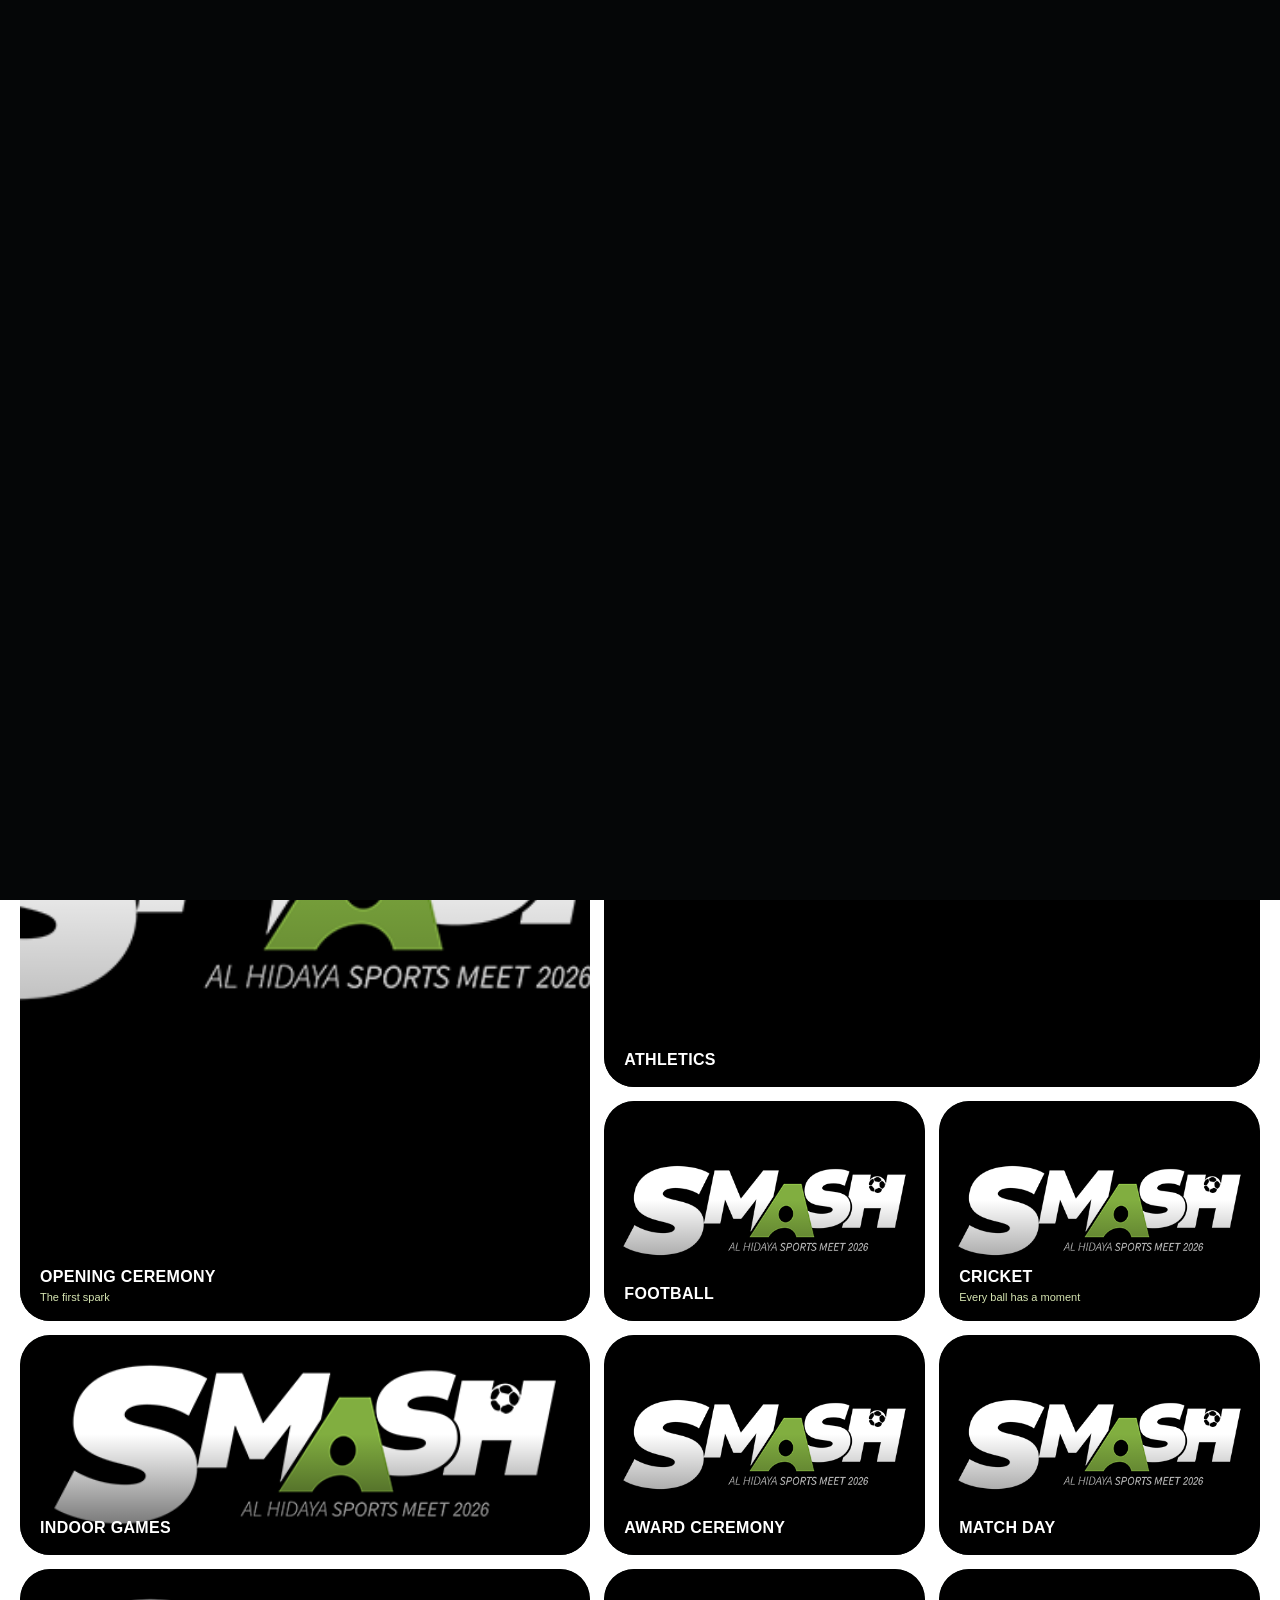
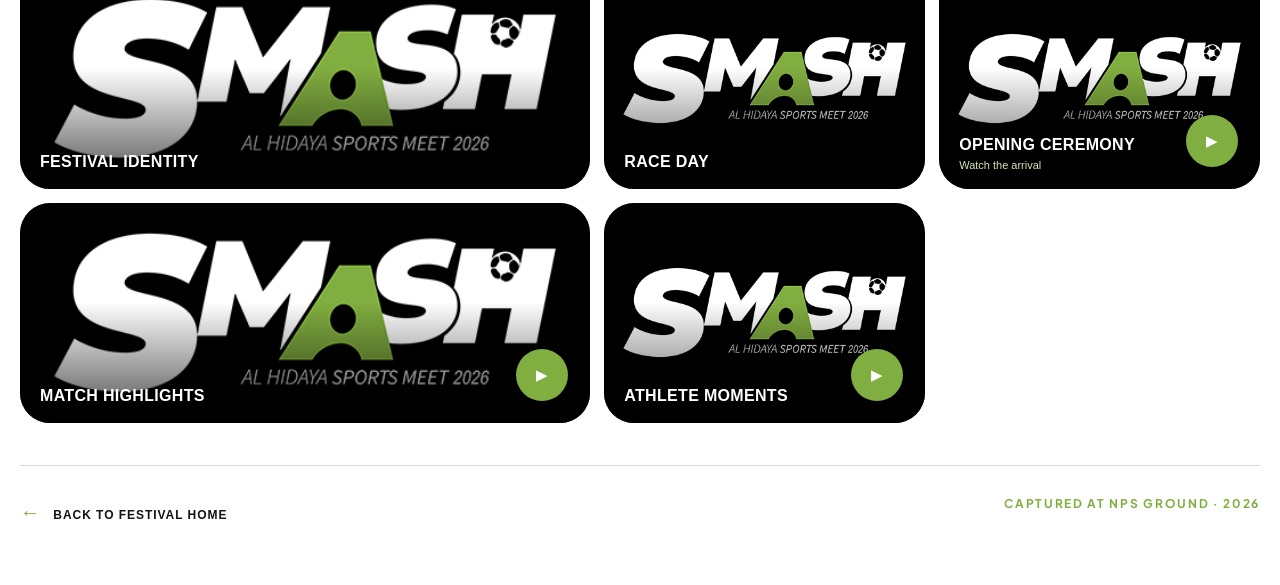
<file: gallery.html>
<!DOCTYPE html>
<html lang="en">
<head>
  <meta charset="UTF-8">
  <meta name="viewport" content="width=device-width, initial-scale=1.0">
  <link rel="stylesheet" href="style.css">
      <link rel="icon" type="image/x-icon" href="./favicon.ico">
  <link rel="preconnect" href="https://fonts.googleapis.com">
  <link rel="preconnect" href="https://fonts.gstatic.com" crossorigin>
  <link href="https://fonts.googleapis.com/css2?family=Barlow+Condensed:ital,wght@0,800;0,900;1,900&family=Plus+Jakarta+Sans:wght@400;500;600;700;800&display=swap" rel="stylesheet">
  <link rel="stylesheet" href="https://fonts.googleapis.com/css2?family=Material+Symbols+Outlined:opsz,wght,FILL,GRAD@20..48,100..700,0..1,-50..200&icon_names=arrow_forward">
  <title>Gallery | Smash 2K26</title>
  <style>
    body.gallery-page { display: block; padding: 0; background: #fff; color: #101511; }
    .gallery-shell { width: min(1968px, calc(100% - 40px)); min-height: 100vh; margin: 0 auto; }
    .gallery-main { position: relative; min-height: 100vh; padding: 34px 0 56px; background: #fff; color: #101511; }
    .gallery-home { display: inline-flex; align-items: center; gap: 10px; color: #101511; font: 700 18px var(--font-ui); letter-spacing: .12em; text-transform: uppercase; }
    .gallery-home span { display: flex; align-items: center; justify-content: center; width: 65px; height: 65px; padding: 5px 2px 8px 2px; place-items: center; border: 1px solid rgba(16,21,17,.3); border-radius: 50%; color: #81ae40; font-size: 40px; transition: transform .25s ease, background .25s ease; }
    .gallery-home:hover span { transform: translateX(-3px); background: rgba(113,128,68,.12); }
    .gallery-heading { display: flex; align-items: end; justify-content: space-between; gap: 20px; margin: 42px 0 22px; }
    .gallery-heading h1 { font: 800 clamp(48px, 8vw, 118px)/.82 var(--font-display); letter-spacing: .01em; text-transform: uppercase; }
    .gallery-heading .galogo { display: inline-block; width: 400px; height: auto; max-width: 50vw; vertical-align: middle; object-fit: contain; }
    .gallery-heading h1 em { color: #81ae40; font-style: italic; font-weight: 800; }
    .gallery-heading p { max-width: 280px; margin-bottom: 4px; color: rgba(16,21,17,.62); font-size: 13px; line-height: 1.5; text-align: right; }
    .gallery-controls { display: flex; flex-wrap: wrap; gap: 8px; margin-bottom: 18px; }
    .gallery-filter { padding: 10px 15px; border: 1px solid rgba(16,21,17,.2); border-radius: 999px; color: rgba(16,21,17,.66); background: transparent; cursor: pointer; font: 700 10px var(--font-ui); letter-spacing: .08em; text-transform: uppercase; transition: .25s ease; }
    .gallery-filter:hover, .gallery-filter.is-active { border-color: #81ae40; color: #fff; background: #81ae40; }
    .gallery-page .gallery-grid { display: grid; grid-template-columns: minmax(0, 1.6fr) minmax(0, .9fr) minmax(0, .9fr); grid-template-rows: minmax(360px, 1fr) 220px; grid-auto-rows: 220px; gap: 14px; }
    .gallery-page .gallery-item { min-height: 0; background: #343a38; }
    .gallery-page .gallery-item { cursor: zoom-in; }
    .gallery-page .gallery-item.gallery-feature { grid-row: 1 / span 2; grid-column: 1; }
    .gallery-page .gallery-item:nth-child(2) { grid-row: 1; grid-column: 2 / span 2; }
    .gallery-page .gallery-item:nth-child(3) { grid-row: 2; grid-column: 2; }
    .gallery-page .gallery-item:nth-child(4) { grid-row: 2; grid-column: 3; }
    .gallery-page .gallery-item:nth-child(n + 5) { grid-column: auto; grid-row: auto; }
    .gallery-page .gallery-item.is-hidden { display: none; }
    .gallery-page .gallery-item img { display: block; width: 100%; height: 100%; object-fit: cover; transition: transform .65s var(--ease-cinematic), filter .4s ease; }
    .gallery-page .gallery-item:hover img { transform: scale(1.05); filter: saturate(1.15); }
    .gallery-page .gallery-item figcaption { font-size: clamp(15px, 1.25vw, 22px); letter-spacing: .02em; }
    .gallery-page .gallery-item figcaption small { font-weight: 500; letter-spacing: 0; }
    .video-card { cursor: pointer; }
    .video-play { position: absolute; z-index: 2; bottom: 22px; right: 22px; display: grid; width: 52px; height: 52px; place-items: center; border-radius: 50%; color: #fff; background: #81ae40; font-size: 15px; transition: transform .3s ease; }
    .video-card:hover .video-play { transform: scale(1.1); }
    .media-modal { position: fixed; inset: 0; z-index: 2000; display: grid; place-items: center; padding: 70px 24px 24px; background: rgba(5, 6, 7, .94); opacity: 0; pointer-events: none; transition: opacity .3s ease; }
    .media-modal.is-open { opacity: 1; pointer-events: auto; }
    .media-modal-content { width: min(1100px, 100%); max-height: 82vh; display: grid; place-items: center; }
    .media-modal-content img, .media-modal-content video { display: block; width: 100%; max-height: 82vh; object-fit: contain; box-shadow: 0 25px 80px rgba(0,0,0,.55); }
    .media-modal-close { position: absolute; top: 26px; right: 30px; display: grid; width: 48px; height: 48px; place-items: center; border: 1px solid rgba(255,255,255,.25); border-radius: 50%; color: #fff; background: rgba(255,255,255,.08); font-size: 30px; cursor: pointer; }
    .gallery-footer { display: flex; align-items: center; justify-content: space-between; gap: 24px; padding: 30px 0 0; border-top: 1px solid rgba(16,21,17,.16); margin-top: 42px; }
    .gallery-back { color: #101511; font-size: 12px; font-weight: 700; letter-spacing: .08em; text-transform: uppercase; }
    .gallery-back span { color: #81ae40; font-size: 20px; margin-right: 8px; }
    @media (max-width: 760px) {
      .gallery-shell { width: calc(100% - 28px); }
      .gallery-main { padding: 24px 0 50px; }
      .gallery-heading { align-items: start; flex-direction: column; margin: 34px 0 20px; }
      .gallery-heading p { max-width: 360px; margin-bottom: 0; text-align: left; }
      .gallery-page .gallery-grid { grid-template-columns: 1fr 1fr; grid-template-rows: 55vw 34vw; grid-auto-rows: 190px; gap: 9px; }
      .gallery-page .gallery-item.gallery-feature { grid-row: 1; grid-column: 1 / span 2; }
      .gallery-page .gallery-item:nth-child(2) { grid-row: 2; grid-column: 1 / span 2; }
      .gallery-page .gallery-item:nth-child(3), .gallery-page .gallery-item:nth-child(4) { grid-row: auto; grid-column: auto; }
      .gallery-footer { align-items: start; flex-direction: column; }
      .gallery-heading .galogo { width: 120px; max-width: 55vw; }
    }
  </style>
</head>
<body class="gallery-page">
  <div class="site-loader" id="siteLoader" aria-hidden="true">
    <video src="./loading%20.mp4" autoplay muted playsinline preload="auto"></video>
  </div>
  <main class="gallery-shell">
    <section class="gallery-main" aria-label="Festival photo gallery">
      <a class="gallery-home" href="index.html#home"><span aria-hidden="true">←</span> Home</a>
      <div class="gallery-heading"><h1> <img src="./Asset 4.png" alt="" class="galogo"> <em>in focus.</em></h1><p>A visual archive of the participants, arenas, and moments that make SMASH 2K26.</p></div>
      <div class="gallery-controls" role="group" aria-label="Filter gallery by category">
        <button class="gallery-filter is-active" data-filter="all">All moments</button><button class="gallery-filter" data-filter="opening">Opening Ceremony</button><button class="gallery-filter" data-filter="football">Football</button><button class="gallery-filter" data-filter="cricket">Cricket</button><button class="gallery-filter" data-filter="athletics">Athletics</button><button class="gallery-filter" data-filter="indoor">Indoor Games</button><button class="gallery-filter" data-filter="awards">Awards</button><button class="gallery-filter" data-filter="video">Videos</button>
      </div>
      <div class="gallery-grid">
        <figure class="gallery-item gallery-feature" data-category="opening"><img src="./logo34.png" alt="SMASH 2K26 sports meet opening artwork"><figcaption>Opening Ceremony <small>The first spark</small></figcaption></figure>
        <figure class="gallery-item" data-category="athletics"><img src="./logo34.png" alt="Athlete sprinting on a track"><figcaption>Athletics</figcaption></figure>
        <figure class="gallery-item" data-category="football"><img src="./logo34.png" alt="Football players celebrating"><figcaption>Football</figcaption></figure>
        <figure class="gallery-item gallery-wide" data-category="cricket"><img src="./logo34.png" alt="Cricket batsman at the crease"><figcaption>Cricket <small>Every ball has a moment</small></figcaption></figure>
        <figure class="gallery-item" data-category="indoor"><img src="./logo34.png" alt="SMASH 2K26 indoor sports artwork"><figcaption>Indoor Games</figcaption></figure>
        <figure class="gallery-item" data-category="awards"><img src="./logo34.png" alt="Festival trophy at award ceremony"><figcaption>Award Ceremony</figcaption></figure>
        <figure class="gallery-item" data-category="football"><img src="./logo34.png" alt="Football match on a field"><figcaption>Match Day</figcaption></figure>
        <figure class="gallery-item" data-category="opening"><img src="./logo34.png" alt="SMASH 2K26 branded festival graphic"><figcaption>Festival Identity</figcaption></figure>
        <figure class="gallery-item" data-category="athletics"><img src="./logo34.png" alt="Runner moving down an athletics track"><figcaption>Race Day</figcaption></figure>
        <figure class="gallery-item video-card gallery-wide" data-category="video" data-video="https://storage.googleapis.com/coverr-main/mp4/Mt_Baker.mp4" data-poster="./logo34.png"><img src="./logo34.png" alt="Opening ceremony video preview"><span class="video-play" aria-hidden="true">▶</span><figcaption>Opening Ceremony <small>Watch the arrival</small></figcaption></figure>
        <figure class="gallery-item video-card" data-category="video" data-video="https://storage.googleapis.com/coverr-main/mp4/Footboys.mp4" data-poster="./logo34.png"><img src="./logo34.png" alt="Football highlights video preview"><span class="video-play" aria-hidden="true">▶</span><figcaption>Match Highlights</figcaption></figure>
        <figure class="gallery-item video-card" data-category="video" data-video="https://storage.googleapis.com/coverr-main/mp4/Footage-of-a-sportsman-running-on-a-treadmill.mp4" data-poster="./logo34.png"><img src="./logo34.png" alt="Athlete moments video preview"><span class="video-play" aria-hidden="true">▶</span><figcaption>Athlete Moments</figcaption></figure>
      </div>
      <div class="gallery-footer"><a class="gallery-back" href="index.html#gallery"><span>←</span> Back to festival home</a><span class="section-kicker">Captured at NPS Ground · 2026</span></div>
    </section>
  </main>

  <div class="media-modal" id="mediaModal" role="dialog" aria-modal="true" aria-label="Gallery preview" aria-hidden="true">
    <button class="media-modal-close" type="button" aria-label="Close preview">&times;</button>
    <div class="media-modal-content" id="mediaModalContent"></div>
  </div>

  <script>
    document.querySelector('#siteLoader video')?.addEventListener('ended', () => {
      const siteLoader = document.getElementById('siteLoader');
      if (!siteLoader) return;
      siteLoader.classList.add('is-hidden');
      window.setTimeout(() => siteLoader.remove(), 850);
    }, { once: true });

    const mediaModal = document.getElementById('mediaModal');
    const mediaModalContent = document.getElementById('mediaModalContent');
    const closeMediaModal = () => {
      mediaModal.classList.remove('is-open');
      mediaModal.setAttribute('aria-hidden', 'true');
      mediaModalContent.replaceChildren();
      document.body.style.overflow = '';
    };

    document.querySelectorAll('.gallery-filter').forEach((button) => {
      button.addEventListener('click', () => {
        document.querySelectorAll('.gallery-filter').forEach((item) => item.classList.remove('is-active'));
        button.classList.add('is-active');
        const filter = button.dataset.filter;
        document.querySelectorAll('.gallery-item').forEach((item) => {
          item.classList.toggle('is-hidden', filter !== 'all' && item.dataset.category !== filter);
        });
      });
    });

    document.querySelectorAll('.gallery-item').forEach((item) => {
      item.addEventListener('click', () => {
        const videoUrl = item.dataset.video;
        const image = item.querySelector('img');
        const media = videoUrl ? document.createElement('video') : document.createElement('img');

        if (videoUrl) {
          media.src = videoUrl;
          media.poster = item.dataset.poster || image?.src || '';
          media.controls = true;
          media.autoplay = true;
          media.playsInline = true;
        } else {
          media.removeAttribute('controls');
          media.src = image.src;
          media.alt = image.alt;
        }

        mediaModalContent.replaceChildren(media);
        mediaModal.classList.add('is-open');
        mediaModal.setAttribute('aria-hidden', 'false');
        document.body.style.overflow = 'hidden';
      });
    });

    document.querySelector('.media-modal-close').addEventListener('click', closeMediaModal);
    mediaModal.addEventListener('click', (event) => {
      if (event.target === mediaModal) closeMediaModal();
    });
    document.addEventListener('keydown', (event) => {
      if (event.key === 'Escape' && mediaModal.classList.contains('is-open')) closeMediaModal();
    });
  </script>
</body>
</html>
</file>
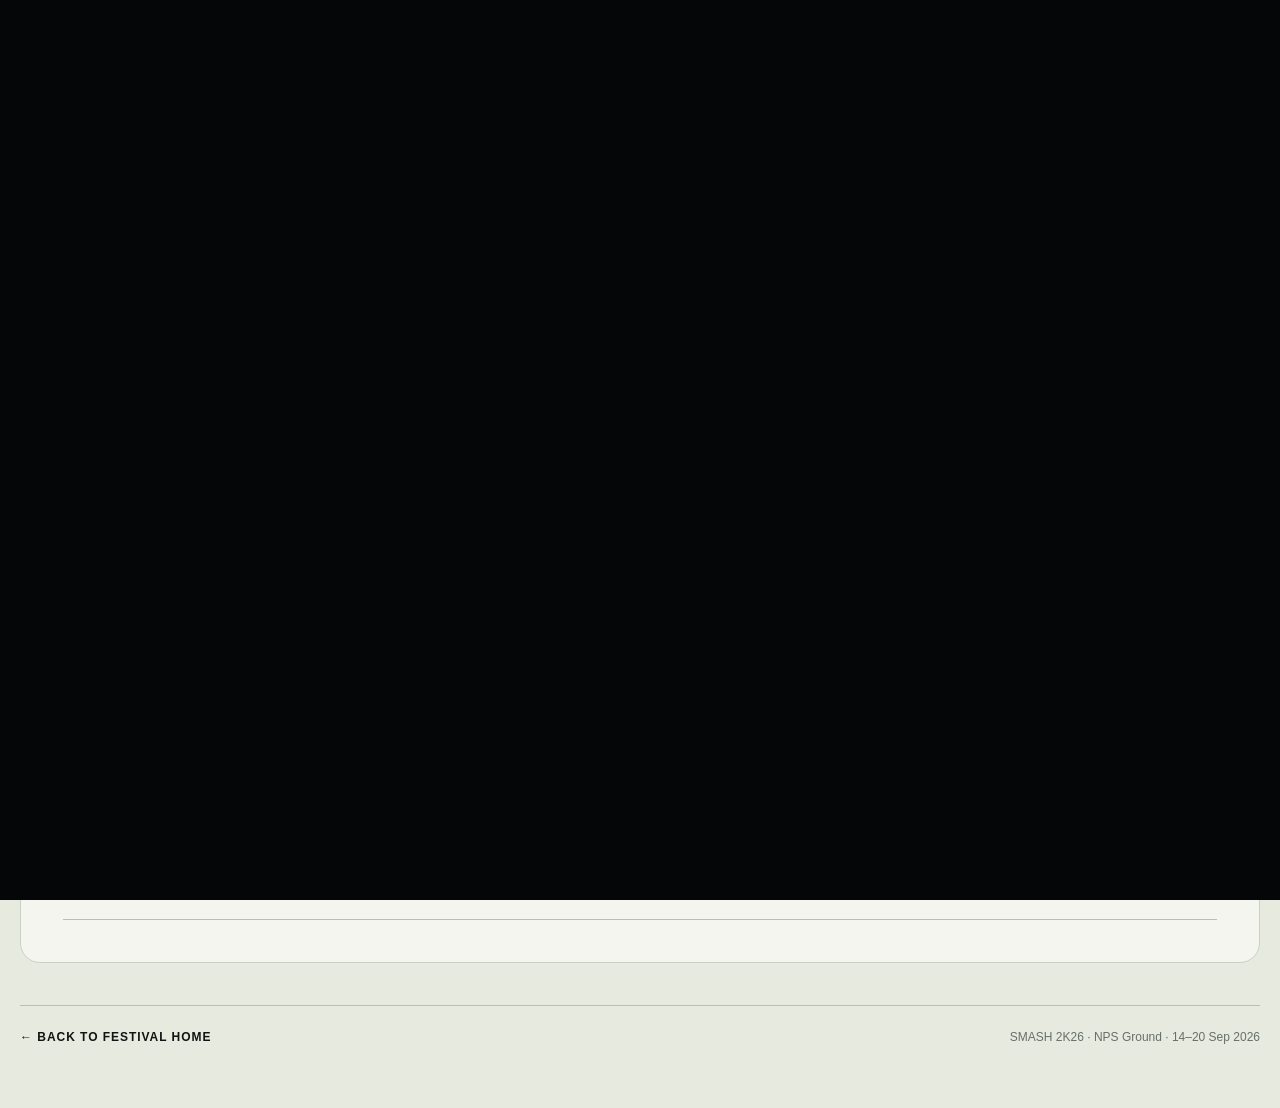
<file: schedule.html>
<!DOCTYPE html>
<html lang="en">
<head>
  <meta charset="UTF-8">
  <meta name="viewport" content="width=device-width, initial-scale=1.0">
  <link rel="stylesheet" href="style.css">
  <link rel="preconnect" href="https://fonts.googleapis.com">
  <link rel="preconnect" href="https://fonts.gstatic.com" crossorigin>
  <link href="https://fonts.googleapis.com/css2?family=Barlow+Condensed:ital,wght@0,800;0,900;1,900&family=Plus+Jakarta+Sans:wght@400;500;600;700;800&display=swap" rel="stylesheet">
  <title>Schedule | Smash 2K26</title>
  <style>
    body.schedule-page { display: block; padding: 0; background: #e7eadf; color: #101511; }
    .schedule-shell { width: min(1320px, calc(100% - 40px)); min-height: 100vh; margin: 0 auto; }
    .schedule-main { min-height: 100vh; padding: 34px 0 64px; }
    .schedule-home { display: inline-flex; align-items: center; gap: 10px; color: #101511; font: 700 18px var(--font-ui); letter-spacing: .12em; text-transform: uppercase; }
    .schedule-home span { display: grid; width: 65px; height: 65px; place-items: center; border: 1px solid rgba(16,21,17,.3); border-radius: 50%; color: #81ae40; font-size: 40px; transition: transform .25s ease, background .25s ease; }
    .schedule-home:hover span { transform: translateX(-3px); background: rgba(113,128,68,.12); }
    .schedule-heading { display: flex; align-items: end; justify-content: space-between; gap: 24px; margin: 60px 0 36px; }
    .schedule-heading h1 { max-width: 760px; font: 800 clamp(56px, 9vw, 132px)/.8 var(--font-display); letter-spacing: .01em; text-transform: uppercase; }
    .schedule-heading h1 em { color: #81ae40; font-style: italic; }
    .schedule-heading p { max-width: 280px; margin-bottom: 4px; color: #667069; font-size: 13px; line-height: 1.5; text-align: right; }
    .schedule-tabs { display: flex; justify-content: center; gap: 8px; margin-bottom: 28px; padding: 8px; border: 1px solid #c1c8ba; border-radius: 999px; background: rgba(255,255,255,.38); }
    .schedule-tab { flex: 1; min-width: 0; padding: 14px 18px; border: 0; border-radius: 999px; color: #667069; background: transparent; cursor: pointer; font: 700 12px var(--font-ui); letter-spacing: .1em; text-transform: uppercase; transition: color .25s ease, background .25s ease, transform .25s ease; }
    .schedule-tab:hover, .schedule-tab.is-active { color: #f4f5ef; background: #101511; }
    .schedule-tab:focus-visible { outline: 3px solid #c8ff5a; outline-offset: 2px; }
    .schedule-panels { width: 100%; overflow: visible; }
    .schedule-day { display: none; width: 100%; min-width: 0; padding: clamp(20px, 4vw, 42px); background: #f4f5ef; border: 1px solid #cbd0c5; }
    .schedule-day.is-active { display: block; animation: scheduleReveal .55s var(--ease-cinematic) both; border-radius: 20px; }
    .schedule-day-heading { display: flex; align-items: end; justify-content: space-between; gap: 20px; margin-bottom: 30px; }
    .schedule-day-heading h2 { font: 800 clamp(42px, 6vw, 82px)/.85 var(--font-display); text-transform: uppercase; }
    .schedule-day-heading p { color: #81ae40; font-size: 12px; font-weight: 700; letter-spacing: .1em; text-transform: uppercase; }
    .schedule-list { border-top: 1px solid #b8c0b5; }
    .schedule-event { display: grid; grid-template-columns: 1.7fr 1fr 1fr 1.15fr; gap: 20px; align-items: center; min-height: 82px; border-bottom: 1px solid #b8c0b5; }
    .schedule-event strong { font-size: 15px; }
    .schedule-event span { color: #667069; font-size: 13px; }
    .schedule-event-header { min-height: 44px; color: #81ae40; font-size: 10px; font-weight: 700; letter-spacing: .13em; text-transform: uppercase; }
    .schedule-footer { display: flex; justify-content: space-between; gap: 24px; margin-top: 42px; padding-top: 24px; border-top: 1px solid #b8c0b5; color: #667069; font-size: 12px; }
    .schedule-footer a { color: #101511; font-weight: 700; text-transform: uppercase; letter-spacing: .08em; }
    @keyframes scheduleReveal { from { opacity: 0; transform: translateY(16px); } to { opacity: 1; transform: translateY(0); } }
    @media (max-width: 760px) {
      .schedule-shell { width: calc(100% - 28px); }
      .schedule-main { padding: 24px 0 50px; }
      .schedule-heading { align-items: start; flex-direction: column; margin: 42px 0 28px; }
      .schedule-heading p { max-width: 360px; text-align: left; }
      .schedule-tabs { gap: 4px; padding: 5px; }
      .schedule-tab { padding: 12px 4px; font-size: 10px; letter-spacing: .04em; }
      .schedule-panels { overflow: visible; }
      .schedule-day { padding: 22px 16px; overflow: visible; }
      .schedule-day-heading { align-items: start; flex-direction: column; margin-bottom: 22px; }
      .schedule-event { grid-template-columns: 1fr 1fr; gap: 8px 16px; padding: 18px 0; }
      .schedule-event-header { display: none; }
      .schedule-event strong { grid-column: 1 / -1; }
      .schedule-event span:last-child { text-align: left; }
      .schedule-footer { align-items: start; flex-direction: column; }
    }
    @media (prefers-reduced-motion: reduce) {
      .schedule-day.is-active { animation: none; }
    }
  </style>
</head>
<body class="schedule-page">
  <div class="site-loader" id="siteLoader" aria-hidden="true">
    <video src="./loading%20.mp4" autoplay muted playsinline preload="auto"></video>
  </div>
  <main class="schedule-shell">
    <section class="schedule-main" aria-label="SMASH 2K26 event schedule">
      <a class="schedule-home" href="index.html#home"><span aria-hidden="true">←</span> Home</a>
      <div class="schedule-heading">
        <h1>Five days.<br><em>One rhythm.</em></h1>
        <p>Plan every fixture, ceremony, and final across the full SMASH 2K26 festival.</p>
      </div>

      <div class="schedule-tabs" role="tablist" aria-label="Choose schedule day">
        <button class="schedule-tab is-active" id="day-1-tab" type="button" role="tab" aria-selected="true" aria-controls="day-1" data-day="day-1">Day 1</button>
        <button class="schedule-tab" id="day-2-tab" type="button" role="tab" aria-selected="false" aria-controls="day-2" data-day="day-2">Day 2</button>
        <button class="schedule-tab" id="day-3-tab" type="button" role="tab" aria-selected="false" aria-controls="day-3" data-day="day-3">Day 3</button>
        <button class="schedule-tab" id="day-4-tab" type="button" role="tab" aria-selected="false" aria-controls="day-4" data-day="day-4">Day 4</button>
        <button class="schedule-tab" id="day-5-tab" type="button" role="tab" aria-selected="false" aria-controls="day-5" data-day="day-5">Day 5</button>
        <button class="schedule-tab" id="day-6-tab" type="button" role="tab" aria-selected="false" aria-controls="day-6" data-day="day-6">Day 6</button>
        <button class="schedule-tab" id="day-7-tab" type="button" role="tab" aria-selected="false" aria-controls="day-7" data-day="day-7">Day 7</button>
      </div>

      <div class="schedule-panels">
        <section class="schedule-day is-active" id="day-1" role="tabpanel" aria-labelledby="day-1-tab">
          <div class="schedule-day-heading"><h2>Day 1</h2><p>14 Sep 2026</p></div>
          <div class="schedule-list"><div class="schedule-event schedule-event-header"><span>Programme</span><span>Time</span><span>Section</span><span></span></div><div class="schedule-event"><strong>Inaguration</strong><span>02:00 PM</span><span>General</span><span></span></div><div class="schedule-event"><strong>Foot ball</strong><span>04:45-06:00 PM</span><span>Senior</span><span></span></div></div>
        </section>
        <section class="schedule-day" id="day-2" role="tabpanel" aria-labelledby="day-2-tab" hidden>
          <div class="schedule-day-heading"><h2>Day 2</h2><p>15 Sep 2026</p></div>
          <div class="schedule-list"><div class="schedule-event schedule-event-header"><span>Programme</span><span>Time</span><span>Section</span><span></span></div><div class="schedule-event"><strong>Foot ball</strong><span>06:00-07:15 AM</span><span>Senior</span><span></span></div><div class="schedule-event"><strong>Futsal</strong><span>04:45-06:00 PM</span><span>Sub junior, Junior</span><span></span></div><div class="schedule-event"><strong>Puncha gusthi</strong><span>07:20-08:00 PM</span><span>Junior, Senior</span><span></span></div><div class="schedule-event"><strong>Chess</strong><span>07:45-08:30 PM</span><span>Junior</span><span></span></div><div class="schedule-event"><strong>Chess</strong><span>09:30-10:30 PM</span><span>Senior</span><span></span></div></div>
        </section>
        <section class="schedule-day" id="day-3" role="tabpanel" aria-labelledby="day-3-tab" hidden>
          <div class="schedule-day-heading"><h2>Day 3</h2><p>16 Sep 2026</p></div>
          <div class="schedule-list"><div class="schedule-event schedule-event-header"><span>Programme</span><span>Time</span><span>Section</span><span></span></div><div class="schedule-event"><strong>Relay</strong><span>06:00-06:45 AM</span><span>Sub junior, Junior</span><span></span></div><div class="schedule-event"><strong>Shot put</strong><span>06:00-06:30 AM</span><span>Senior</span><span></span></div><div class="schedule-event"><strong>Relay</strong><span>06:45-07:10 AM</span><span>Senior</span><span></span></div><div class="schedule-event"><strong>Push up</strong><span>07:10-07:35 AM</span><span>Junior, Senior</span><span></span></div><div class="schedule-event"><strong>Music chair</strong><span>08:10-08:45 AM</span><span>Sub junior</span><span></span></div><div class="schedule-event"><strong>Elephant tail</strong><span>08:50-09:15 AM</span><span>Sub junior</span><span></span></div><div class="schedule-event"><strong>Tread and neadle</strong><span>09:50-10:20 AM</span><span>Junior, Sub junior</span><span></span></div><div class="schedule-event"><strong>Sweet eating</strong><span>10:30-11:00 AM</span><span>Junior, Sub junior</span><span></span></div><div class="schedule-event"><strong>Brick balancing</strong><span>11:10-11:30 AM</span><span>Senior</span><span></span></div><div class="schedule-event"><strong>Sack racing</strong><span>11:40 AM-12:30 PM</span><span>Junior, Sub junior, Senior</span><span></span></div><div class="schedule-event"><strong>Lemon spoon</strong><span>02:00-02:30 PM</span><span>Junior, Sub junior</span><span></span></div><div class="schedule-event"><strong>Water filling</strong><span>02:40-03:40 PM</span><span>Senior, Junior, Sub junior</span><span></span></div><div class="schedule-event"><strong>Futsal</strong><span>04:45-06:00 PM</span><span>Sub junior, Junior</span><span></span></div><div class="schedule-event"><strong>Pot breaking</strong><span>09:30-10:30 PM</span><span>Junior, Senior</span><span></span></div></div>
        </section>
        <section class="schedule-day" id="day-4" role="tabpanel" aria-labelledby="day-4-tab" hidden>
          <div class="schedule-day-heading"><h2>Day 4</h2><p>17 Sep 2026</p></div>
          <div class="schedule-list"><div class="schedule-event schedule-event-header"><span>Programme</span><span>Time</span><span>Section</span><span></span></div><div class="schedule-event"><strong>Running 100m</strong><span>06:00-06:30 AM</span><span>Sub junior, Junior, Senior</span><span></span></div><div class="schedule-event"><strong>Running 200m</strong><span>06:30-07:15 AM</span><span>Junior, Senior</span><span></span></div><div class="schedule-event"><strong>Frog jumping</strong><span>07:15-07:15 AM</span><span>Sub junior, Junior</span><span></span></div><div class="schedule-event"><strong>Plank</strong><span>07:55-08:15 AM</span><span>Senior</span><span></span></div><div class="schedule-event"><strong>Rubicks cube</strong><span>08:20-08:45 AM</span><span>Junior</span><span></span></div><div class="schedule-event"><strong>Baloon breaking</strong><span>08:50-09:15 AM</span><span>Sub junior</span><span></span></div><div class="schedule-event"><strong>Badminton double</strong><span>10:00 AM-12:00 PM</span><span>Junior</span><span></span></div><div class="schedule-event"><strong>Stack attack</strong><span>12:00-12:30 PM</span><span>Junior</span><span></span></div><div class="schedule-event"><strong>Badminton double</strong><span>02:00-03:30 PM</span><span>Senior</span><span></span></div><div class="schedule-event"><strong>Freekick</strong><span>04:45-05:20 PM</span><span>Sub junior, Junior, Senior</span><span></span></div><div class="schedule-event"><strong>Juggling</strong><span>05:20-06:00 PM</span><span>Junior, Senior</span><span></span></div><div class="schedule-event"><strong>Rubicks cube</strong><span>07:45-08:30 PM</span><span>Sub junior</span><span></span></div></div>
        </section>
        <section class="schedule-day" id="day-5" role="tabpanel" aria-labelledby="day-5-tab" hidden>
          <div class="schedule-day-heading"><h2>Day 5</h2><p>18 Sep 2026</p></div>
          <div class="schedule-list"><div class="schedule-event schedule-event-header"><span>Programme</span><span>Time</span><span>Section</span><span></span></div><div class="schedule-event"><strong>Running 1500 m</strong><span>06:00-06:45 AM</span><span>General</span><span></span></div><div class="schedule-event"><strong>Basket the ball</strong><span>06:45-07:15 AM</span><span>Junior, Senior</span><span></span></div><div class="schedule-event"><strong>Wicket 2 wicket</strong><span>07:20-08:00 AM</span><span>Sub junior, Junior, Senior</span><span></span></div><div class="schedule-event"><strong>Kolam kara</strong><span>08:10-08:30 AM</span><span>Sub junior</span><span></span></div><div class="schedule-event"><strong>Foot ball throwing</strong><span>04:30-04:50 PM</span><span>Senior</span><span></span></div><div class="schedule-event"><strong>Penalty shoot out</strong><span>04:30-05:20 PM</span><span>Sub junior, Junior, Senior</span><span></span></div><div class="schedule-event"><strong>Tug and war</strong><span>05:30-06:00 PM</span><span>General</span><span></span></div><div class="schedule-event"><strong>Whisper challenge</strong><span>07:45-08:30 PM</span><span>Sub junior</span><span></span></div></div>
        </section>
        <section class="schedule-day" id="day-6" role="tabpanel" aria-labelledby="day-6-tab" hidden><div class="schedule-day-heading"><h2>Day 6</h2><p>19 Sep 2026</p></div><div class="schedule-list"><div class="schedule-event schedule-event-header"><span>Programme</span><span>Time</span><span>Section</span><span></span></div><div class="schedule-event"><strong>Futsal</strong><span>06:00-07:15 AM</span><span>Sub junior, Junior</span><span></span></div><div class="schedule-event"><strong>Football</strong><span>04:45-06:00 PM</span><span>Senior</span><span></span></div></div></section>
        <section class="schedule-day" id="day-7" role="tabpanel" aria-labelledby="day-7-tab" hidden><div class="schedule-day-heading"><h2>Day 7</h2><p>20 Sep 2026</p></div><div class="schedule-list"><div class="schedule-event schedule-event-header"><span>Programme</span><span>Time</span><span>Section</span><span></span></div><div class="schedule-event"><strong>Cricket</strong><span>06:00-10:00 AM</span><span>General</span><span></span></div><div class="schedule-event"><strong>Closing ceremony</strong><span>04:45-06:00 PM</span><span>General</span><span></span></div></div></section>
      </div>

      <div class="schedule-footer"><a href="index.html#schedule">← Back to festival home</a><span>SMASH 2K26 · NPS Ground · 14–20 Sep 2026</span></div>
    </section>
  </main>
  <script>
    document.querySelector('#siteLoader video')?.addEventListener('ended', () => {
      const siteLoader = document.getElementById('siteLoader');
      if (!siteLoader) return;
      siteLoader.classList.add('is-hidden');
      window.setTimeout(() => siteLoader.remove(), 850);
    }, { once: true });

    const scheduleTabs = document.querySelectorAll('.schedule-tab');
    const schedulePanels = document.querySelectorAll('.schedule-day');

    scheduleTabs.forEach((tab) => {
      tab.addEventListener('click', () => {
        const day = tab.dataset.day;
        scheduleTabs.forEach((item) => {
          const active = item === tab;
          item.classList.toggle('is-active', active);
          item.setAttribute('aria-selected', String(active));
        });
        schedulePanels.forEach((panel) => {
          const active = panel.id === day;
          panel.classList.toggle('is-active', active);
          panel.hidden = !active;
        });
      });
    });
  </script>
</body>
</html>
</file>
<file: style.css>
*{
    outline: none;
    font-family: "Poppins", sans-serif;
    border: none;
    padding: 0;
    margin: 0;
    box-sizing: border-box;
    text-decoration: none;
}


:root {
      --canvas-bg: #d7d8dc;
      --hero-bg: #050607;
      --hero-border: rgba(255, 255, 255, 0.08);
      
      --white: #ffffff;
      --text-main: #ffffff;
      --text-muted: rgba(255, 255, 255, 0.72);
      --text-subtle: rgba(255, 255, 255, 0.48);
      
      --glass-nav: rgba(255, 255, 255, 0.07);
      --glass-nav-border: rgba(255, 255, 255, 0.12);
      --nav-pill-active: rgba(255, 255, 255, 0.16);
      --nav-pill-active-border: rgba(255, 255, 255, 0.22);
      
      --glass-card: rgba(255, 255, 255, 0.09);
      --glass-card-border: rgba(255, 255, 255, 0.13);
      --glass-blur: 24px;
      
      --accent-lime: #c8ff5a;
      --accent-lime-hover: #d8ff72;
      --accent-dark: #0a0c08;

      --font-display: 'Barlow Condensed', -apple-system, sans-serif;
      --font-ui: 'Plus Jakarta Sans', -apple-system, BlinkMacSystemFont, 'Segoe UI', Roboto, sans-serif;
      
      --ease-cinematic: cubic-bezier(0.16, 1, 0.3, 1);
      --ease-spring: cubic-bezier(0.34, 1.35, 0.64, 1);
    }

    *, *::before, *::after {
      box-sizing: border-box;
      margin: 0;
      padding: 0;
      -webkit-font-smoothing: antialiased;
      -moz-osx-font-smoothing: grayscale;
    }

    html, body {
      width: 100%;
      min-height: 100vh;
      background-color: var(--canvas-bg);
      font-family: var(--font-ui);
      color: var(--text-main);
      overflow-x: hidden;
    }

    html,
    body,
    .schedule-table {
      scrollbar-width: none;
    }

    html::-webkit-scrollbar,
    body::-webkit-scrollbar,
    .schedule-table::-webkit-scrollbar {
      display: none;
      width: 0;
      height: 0;
    }

    html {
      scroll-behavior: auto;
      scroll-padding-top: 104px;
    }

    body {
      padding: 12px;
      display: flex;
      flex-direction: column;
      align-items: center;
      justify-content: flex-start;
      gap: 18px;
    }

    .site-loader {
      position: fixed;
      inset: 0;
      z-index: 3000;
      background: #050607;
      opacity: 1;
      transform: translateY(0);
      transition: transform .8s var(--ease-cinematic), visibility .8s ease;
    }

    .site-loader.is-hidden {
      visibility: hidden;
      pointer-events: none;
      transform: translateY(-100%);
    }

    .site-loader video {
      display: block;
      width: 100%;
      height: 100%;
      object-fit: cover;
    }

    @media (prefers-reduced-motion: reduce) {
      .site-loader { transition: none; }
    }

    @media (min-width: 1024px) {
      body {
        padding: 18px;
        min-height: 100vh;
      }
    }

    .hero-container {
      position: relative;
      width: 100%;
      max-width: 1720px;
      min-height: calc(100vh - 24px);
      background-color: var(--hero-bg);
      border-radius: 8px;
      border: 1px solid var(--hero-border);
      overflow: hidden;
      display: flex;
      flex-direction: column;
      justify-content: space-between;
      box-shadow: 0 35px 70px -15px rgba(0, 0, 0, 0.45);
    }

    @media (min-width: 1024px) {
      .hero-container {
        height: calc(100vh - 36px);
        min-height: 720px;
        max-height: 1080px;
        border-radius: 12px;
      }
    }

    /* Background athlete imagery */
    .hero-visual {
      position: absolute;
      inset: 0;
      z-index: 1;
      pointer-events: none;
      overflow: hidden;
    }

    .hero-visual-media {
      width: 100%;
      height: 100%;
      object-fit: cover;
      object-position: 72% 38%;
      transform: scale(1.03);
      transition: transform 1.2s var(--ease-cinematic);
      will-change: transform;
      filter: contrast(1.08) saturate(1.04) brightness(0.92);
    }

    @media (min-width: 1280px) {
      .hero-visual-media {
        object-position: 70% 32%;
      }
    }

    /* Multi-stage cinematic gradients for readability */
    .hero-scrim {
      position: absolute;
      inset: 0;
      z-index: 2;
      pointer-events: none;
      background:
        linear-gradient(90deg, 
          rgba(5, 6, 7, 0.95) 0%, 
          rgba(5, 6, 7, 0.85) 34%, 
          rgba(5, 6, 7, 0.42) 60%, 
          rgba(5, 6, 7, 0.15) 80%,
          rgba(5, 6, 7, 0.35) 100%
        ),
        linear-gradient(0deg, 
          rgba(5, 6, 7, 0.95) 0%, 
          rgba(5, 6, 7, 0.65) 24%, 
          transparent 54%
        ),
        linear-gradient(180deg, 
          rgba(5, 6, 7, 0.65) 0%, 
          transparent 22%
        );
    }

    .site-header {
      position: fixed;
      top: 18px;
      left: 18px;
      right: 18px;
      z-index: 1000;
      display: flex;
      align-items: center;
      justify-content: space-between;
      padding: 0;
      width: auto;
    }

    @media (min-width: 1024px) {
      .site-header {
        top: 60px;
        left: max(60px, calc((100vw - 1720px) / 2 + 42px));
        right: max(60px, calc((100vw - 1720px) / 2 + 42px));
        z-index: 1000;
      }
    }

    /* Left circular brand logo with image */
    .brand-logo {
      display: flex;
      align-items: center;
      justify-content: center;
      width: 200px;
      height: 62px;
      border-radius: 300px;
      background: var(--white);
      text-decoration: none;
      box-shadow: 0 10px 25px rgba(0, 0, 0, 0.35);
      transition: transform 0.35s var(--ease-spring), box-shadow 0.35s ease;
      flex-shrink: 0;
      position: relative;
      z-index: 12;
      overflow: hidden;
      padding: 15px 20px 15px 20px;
    }

    .brand-logo:hover {
      transform: scale(1.06);
      box-shadow: 0 14px 30px rgba(0, 0, 0, 0.45);
    }

    .brand-logo-img {
      width: 180px;
      height: 50px;
      display: block;
    }

    .nav-pill-wrapper {
      display: none;
      position: relative;
    }

    @media (min-width: 900px) {
      .nav-pill-wrapper {
        display: flex;
        align-items: center;
        background: var(--glass-nav);
        backdrop-filter: blur(var(--glass-blur));
        -webkit-backdrop-filter: blur(var(--glass-blur));
        border: 1px solid var(--glass-nav-border);
        border-radius: 9999px;
        padding: 6px;
        height: 62px;
        box-shadow: 0 16px 36px rgba(0, 0, 0, 0.3);
        position: relative;
        isolation: isolate;
      }

      .nav-pill-wrapper {
        position: fixed;
        top: 60px;
        left: 50%;
        z-index: 1000;
        transform: translateX(-50%);
      }
    }

    /* Fluid sliding capsule pill that glides on click/hover */
    .nav-slider-indicator {
      position: absolute;
      top: 6px;
      bottom: 6px;
      left: 0;
      border-radius: 9999px;
      background: var(--nav-pill-active);
      border: 1px solid var(--nav-pill-active-border);
      backdrop-filter: blur(14px);
      box-shadow: 0 4px 14px rgba(0, 0, 0, 0.3), inset 0 1px 1px rgba(255, 255, 255, 0.2);
      transition: transform 0.36s cubic-bezier(0.22, 1, 0.36, 1), 
                  width 0.36s cubic-bezier(0.22, 1, 0.36, 1), 
                  opacity 0.2s ease;
      pointer-events: none;
      z-index: 1;
      opacity: 0;
      transform: translateX(0);
    }

    .nav-pill-list {
      display: flex;
      align-items: center;
      list-style: none;
      gap: 2px;
      position: relative;
      z-index: 2;
    }

    .nav-pill-link {
      display: inline-flex;
      align-items: center;
      justify-content: center;
      padding: 10px 24px;
      color: rgba(255, 255, 255, 0.78);
      font-size: 15px;
      font-weight: 600;
      letter-spacing: -0.2px;
      text-decoration: none;
      border-radius: 9999px;
      transition: color 0.25s ease;
      position: relative;
      cursor: pointer;
      user-select: none;
    }

    .nav-pill-link:hover {
      color: var(--white);
    }

    .nav-pill-link.active {
      color: var(--white);
    }

    .nav-pill-wrapper.is-light-surface .nav-pill-link {
      color: rgba(16, 21, 17, 0.72);
    }

    .nav-pill-wrapper.is-light-surface .nav-pill-link:hover,
    .nav-pill-wrapper.is-light-surface .nav-pill-link.active {
      color: #101511;
    }

    .nav-pill-wrapper.is-light-surface .nav-slider-indicator {
      background: rgba(16, 21, 17, 0.1);
      border-color: rgba(16, 21, 17, 0.18);
      box-shadow: 0 4px 14px rgba(16, 21, 17, 0.12), inset 0 1px 1px rgba(255, 255, 255, 0.45);
    }

    .header-actions {
      display: flex;
      align-items: center;
      gap: 12px;
      z-index: 12;
    }

   .results{
    display: flex;
    align-items: center;
    justify-content: center;
    gap: 12px;
    padding: 5px 5px 5px 15px;
    background: var(--accent-lime);
    border:none;
    height: 62px;
    width: 135px;
    border-radius: 9999px;
    font-size: 15px;
    font-weight: 400;
    color: var(--accent-dark);
    transition:  0.6s ease, transform 0.6s ease;
    cursor: pointer;
    box-shadow: rgba(0, 0, 0, 0.35) 0px 5px 15px;
   }

   .icon{
    display: flex;
    align-items: center;
    justify-content: center;
    width: 50px;
    height: 50px;
    border-radius: 50%;
    background: var(--accent-dark);
    color: var(--accent-lime);
    transform: rotate(-45deg);
    transition: 0.4s ease, transform 0.4s ease;
   }

   .hero-body{
    position: relative;
    z-index: 5;
    top: 230px;
    margin-top: auto;   
    margin-bottom: auto;
   }

   .results:hover{
    background: var(--accent-lime-hover);
   }

   .results:hover .icon{
    transform: rotate(0deg);
   }


.material-symbols-outlined {
  font-variation-settings:
  'FILL' 0,
  'wght' 400,
  'GRAD' 0,
  'opsz' 24
  
}


    .mobile-nav-toggle {
      display: flex;
      align-items: center;
      justify-content: center;
      width: 54px;
      height: 54px;
      border-radius: 50%;
      background: var(--glass-nav);
      backdrop-filter: blur(var(--glass-blur));
      border: 1px solid var(--glass-nav-border);
      color: var(--white);
      cursor: pointer;
      border: none;
      outline: none;
      transition: background 0.2s ease;
    }

    .mobile-nav-icon {
      transition: opacity 0.2s ease, transform 0.2s ease;
    }

    .mobile-nav-icon-close {
      position: absolute;
      opacity: 0;
      transform: rotate(-90deg) scale(.7);
    }

    .mobile-nav-toggle.is-open .mobile-nav-icon-menu {
      opacity: 0;
      transform: rotate(90deg) scale(.7);
    }

    .mobile-nav-toggle.is-open .mobile-nav-icon-close {
      opacity: 1;
      transform: rotate(0) scale(1);
    }

    @media (min-width: 900px) {
      .mobile-nav-toggle {
        display: none;
      }
    }

    .hero-body {
      position: relative;
      z-index: 5;
      padding: 30px 24px 30px 24px;
      width: 100%;
      display: flex;
      flex-direction: column;
      justify-content: center;
      margin-top: auto;
      margin-bottom: auto;
    }

    @media (min-width: 1024px) {
      .hero-body {
        padding: 0 42px;
        margin-top: 5vh;
        margin-bottom: auto;
      }
    }



    .herotitlelogo{
      width: min(900px, 100%);
      height: auto;
        margin-bottom: 10px;
    }



    @media (min-width: 768px) {
      .hero-title span.highlight-italic {
        -webkit-text-stroke: 2.5px rgba(255, 255, 255, 0.95);
      }
    }

    .hero-footer {
      position: relative;
      z-index: 10;
      display: flex;
      flex-direction: column;
      gap: 24px;
      padding: 24px;
      width: 100%;
      align-items: flex-start;
    }

    @media (min-width: 1024px) {
      .hero-footer {
        flex-direction: row;
        align-items: flex-end;
        justify-content: space-between;
        padding: 0 42px 42px 42px;
        gap: 32px;
      }
    }

    .hero-narrative {
      max-width: 440px;
      font-size: clamp(14px, 1.05vw, 17px);
      line-height: 1.48;
      color: var(--text-muted);
      font-weight: 500;
      letter-spacing: -0.1px;
    }

    @media (min-width: 1024px) {
      .hero-narrative {
        margin-bottom: 6px;
      }
    }

    .event-info-card {
      background: var(--glass-card);
      backdrop-filter: blur(var(--glass-blur));
      -webkit-backdrop-filter: blur(var(--glass-blur));
      border: 1px solid var(--glass-card-border);
      border-radius: 28px;
      padding: 12px 24px 12px 14px;
      display: flex;
      align-items: center;
      gap: 16px;
      box-shadow: 0 20px 40px rgba(0, 0, 0, 0.35);
      transition: border-color 0.3s ease, transform 0.3s ease;
      text-decoration: none;
      color: inherit;
    }

    .event-info-card:hover {
      border-color: rgba(200, 255, 90, 0.4);
      transform: translateY(-2px);
    }

    .event-icon-badge {
      width: 58px;
      height: 58px;
      border-radius: 18px;
      background-color: var(--accent-lime);
      color: var(--accent-dark);
      display: flex;
      align-items: center;
      justify-content: center;
      flex-shrink: 0;
      box-shadow: 0 8px 20px rgba(200, 255, 90, 0.3);
      transition: transform 0.3s var(--ease-spring);
    }

    .event-info-card:hover .event-icon-badge {
      transform: scale(1.06) rotate(3deg);
    }

    .event-icon-badge svg {
      width: 28px;
      height: 28px;
      fill: currentColor;
    }

    .event-meta {
      display: flex;
      flex-direction: column;
      gap: 3px;
    }

    .event-meta-dates {
      font-size: 17px;
      font-weight: 700;
      color: var(--white);
      letter-spacing: -0.2px;
    }

    .event-meta-venue {
      font-size: 13.5px;
      color: var(--text-muted);
      font-weight: 500;
      display: flex;
      align-items: center;
      gap: 5px;
    }

    .event-meta-venue svg {
      width: 13px;
      height: 13px;
      fill: var(--accent-lime);
      flex-shrink: 0;
    }

    @keyframes heroFadeIn {
      from {
        opacity: 0;
        transform: translateY(18px);
      }
      to {
        opacity: 1;
        transform: translateY(0);
      }
    }

    .animate-in {
      animation: heroFadeIn 0.9s var(--ease-cinematic) forwards;
    }

    .delay-1 { animation-delay: 0.1s; }
    .delay-2 { animation-delay: 0.25s; }
    .delay-3 { animation-delay: 0.4s; }

    .scroll-reveal {
      opacity: 0;
      filter: blur(4px);
      transform: translate3d(0, 64px, 0) scale(.975);
      transform-origin: center bottom;
      transition: opacity 0.9s var(--ease-cinematic), transform 0.9s var(--ease-cinematic), filter 0.9s ease;
      will-change: opacity, transform, filter;
    }

    .scroll-reveal > * {
      opacity: 0;
      transform: translate3d(0, 26px, 0);
      transition: opacity 0.7s var(--ease-cinematic), transform 0.7s var(--ease-cinematic);
      transition-delay: var(--reveal-delay, 0ms);
      will-change: opacity, transform;
    }

    .scroll-reveal.is-visible {
      opacity: 1;
      filter: blur(0);
      transform: translate3d(0, 0, 0) scale(1);
    }

    .scroll-reveal.is-visible > * {
      opacity: 1;
      transform: translate3d(0, 0, 0);
    }

    /* Mobile Drawer */
    .mobile-drawer {
      position: fixed;
      inset: 0;
      background: rgba(5, 6, 7, 0.96);
      backdrop-filter: blur(28px);
      z-index: 99;
      display: flex;
      flex-direction: column;
      justify-content: center;
      align-items: center;
      gap: 28px;
      opacity: 0;
      pointer-events: none;
      transition: opacity 0.35s var(--ease-cinematic);
    }

    .mobile-drawer.is-open {
      opacity: 1;
      pointer-events: auto;
    }

    .mobile-drawer-close {
      position: absolute;
      top: 32px;
      right: 32px;
      width: 52px;
      height: 52px;
      border-radius: 50%;
      background: rgba(255, 255, 255, 0.1);
      border: 1px solid rgba(255, 255, 255, 0.2);
      color: var(--white);
      font-size: 28px;
      cursor: pointer;
      display: flex;
      align-items: center;
      justify-content: center;
    }

    .mobile-drawer a {
      color: var(--white);
      text-decoration: none;
      font-size: 28px;
      font-weight: 800;
      letter-spacing: -0.5px;
      text-transform: uppercase;
      transition: color 0.2s ease;
    }

    .mobile-drawer a:hover {
      color: var(--accent-lime);
    }

    @media (max-width: 899px) {
      .header-actions .btn-pill-live {
        height: 52px;
        padding: 0 20px;
        font-size: 14px;
      }
      .header-actions .btn-circle-arrow {
        width: 52px;
        height: 52px;
      }
      .brand-logo {
        width: 145px;
        height: 63px;
      }
      .herotitlelogo{
        margin-bottom: -60px;
      }
      .brand-logo-img {
        width: 100%;
        height: auto;
        max-height: 42px;
        object-fit: contain;
      }
      .hero-container {
        min-height: 94vh;
      }
      .hero-body {
        top: 0;
      }
    }

    @media (max-width: 640px) {
      body {
        padding: 8px;
      }
      .hero-container {
        border-radius: 8px;
        min-height: auto;
        padding-bottom: 24px;
        height: 650px;
      }
      .site-header {
        padding: 0;
      }
      .hero-body {
        padding: 42px 18px 24px 18px;
      }
      .hero-title {
        font-size: clamp(54px, 14.5vw, 82px);
        letter-spacing: -0.04em;
      }
      .hero-footer {
        padding: 12px 18px 0 18px;
        gap: 20px;
      }
      .event-info-card {
        width: 100%;
      }
      .hero-visual-media {
        object-position: 78% 28%;
        opacity: 0.88;
      }
    }

    @media (prefers-reduced-motion: reduce) {
      *, *::before, *::after {
        animation-duration: 0.01ms !important;
        transition-duration: 0.01ms !important;
      }

      .scroll-reveal {
        opacity: 1;
        filter: none;
        transform: none;
      }

      .scroll-reveal > * {
        opacity: 1;
        transform: none;
        transition: none;
      }
    }

    .site-content { width: 100%; max-width: 1720px; color: #101511; background: #f4f5ef; }
    .content-section { padding: clamp(72px, 9vw, 150px) clamp(24px, 6vw, 100px); }
    .section-kicker { display: block; margin-bottom: 18px; color: #81ae40; font: 700 12px var(--font-ui); letter-spacing: .14em; text-transform: uppercase; }
    .section-heading h2, .results-cta h2 { font: 800 clamp(42px, 6vw, 88px)/.91 var(--font-display); letter-spacing: -.02em; text-transform: uppercase; }
    .section-heading h2 em, .results-cta h2 em { color: #81ae40; font-style: italic; }
    .section-heading-row { display: flex; align-items: end; justify-content: space-between; gap: 32px; margin-bottom: 56px; }
    .section-heading-row > p { max-width: 320px; color: #667069; font-size: 15px; line-height: 1.6; }
    .about-section { background: #f4f5ef; }
    .about-grid { display: grid; grid-template-columns: 1.1fr .9fr; gap: 9vw; margin-top: 64px; }
    .intro-copy { max-width: 620px; font-size: clamp(22px, 2.1vw, 36px); line-height: 1.18; font-weight: 600; letter-spacing: -.03em; }
    .about-details { display: grid; grid-template-columns: repeat(3, 1fr); gap: 30px; margin-top: 70px; }
    .about-details div { border-top: 1px solid #cbd0c5; padding-top: 16px; }.about-details strong, .about-details p { display: block; font-size: 12px; }.about-details strong { color: #81ae40; text-transform: uppercase; letter-spacing: .08em; }.about-details p { margin-top: 12px; line-height: 1.5; color: #667069; }
    .stat-grid { display: grid; grid-template-columns: 1fr 1fr; border-top: 1px solid #cbd0c5; }.stat-card { min-height: 150px; padding: 22px 20px; border-bottom: 1px solid #cbd0c5; }.stat-card:nth-child(odd) { border-right: 1px solid #cbd0c5; }.stat-card strong { display: block; font: 800 clamp(42px, 5vw, 74px) var(--font-display); }.stat-card span { color: #667069; font-size: 13px; text-transform: uppercase; letter-spacing: .1em; }
    .sports-section { background: #101511; color: white; }.sports-section .section-heading h2 { color: white; }.sports-section .section-heading h2 em { color: var(--accent-lime); }.sports-section .section-heading-row > p { color: #a5ada3; }.sports-grid { display: grid; grid-template-columns: repeat(4, 1fr); gap: 12px; }.sport-card { border-radius: 30px; position: relative; display: flex; align-items: end; min-height: 260px; overflow: hidden; color: white; background: #30382f; }.sport-card-wide { grid-column: span 2; }.sport-card img { position: absolute;border-radius: 30px; inset: 0; width: 100%; height: 100%; object-fit: cover; opacity: .72; transition: transform .6s ease, opacity .4s ease; }.sport-card::after { content: ''; position: absolute; inset: 35% 0 0; background: linear-gradient(transparent, rgba(0,0,0,.8)); }.sport-card:hover img { transform: scale(1.07); opacity: .95; }.sport-card span { position: relative; z-index: 1; padding: 24px; font: 800 clamp(24px, 3vw, 40px) var(--font-display); text-transform: uppercase; }.sport-card b { position: absolute; z-index: 1; top: 18px; right: 20px; color: var(--accent-lime); font-size: 12px; }
    .schedule-section { background: #e7eadf; }.schedule-table { border-top: 1px solid #b8c0b5; }.schedule-row { display: grid; grid-template-columns: 2fr 1.2fr 1fr 1.2fr; gap: 20px; align-items: center; min-height: 78px; border-bottom: 1px solid #b8c0b5; font-size: 14px; }.schedule-row strong { font-size: 16px; }.schedule-head { min-height: 44px; color: #81ae40; font-size: 11px; font-weight: 700; letter-spacing: .12em; text-transform: uppercase; }.text-link { color: #101511; border-bottom: 1px solid #101511; padding-bottom: 7px; font-size: 13px; font-weight: 700; text-transform: uppercase; letter-spacing: .08em; }.text-link span { font-size: 18px; margin-left: 8px; }
    .results-cta { display: flex; align-items: center; justify-content: space-between; gap: 32px; padding: clamp(64px, 8vw, 120px) clamp(24px, 6vw, 100px); background: #c8ff5a; }.results-cta .section-kicker { color: #50611e; }.results-cta h2 em { color: #50611e; }.lime-button { display: inline-flex; align-items: center; gap: 30px; padding: 8px 8px 8px 24px; color: white; background: #101511; border-radius: 999px; font-size: 13px; font-weight: 700; text-transform: uppercase; white-space: nowrap; }.lime-button span { display: grid; width: 42px; height: 42px; place-items: center; border-radius: 50%; color: #101511; background: #c8ff5a; font-size: 20px; }
    .gallery-section { background: #f4f5ef; }.gallery-grid { display: grid; grid-template-columns: 1.3fr 1fr 1fr; grid-auto-rows: 240px; gap: 12px; }.gallery-item {border-radius: 30px; position: relative; overflow: hidden; margin: 0; background: #c5c9bd; cursor: zoom-in; }.gallery-feature { grid-row: span 2; }.gallery-item img { border-radius: 30px;width: 100%; height: 100%; object-fit: cover; transition: transform .6s ease; }.gallery-item:hover img { transform: scale(1.06); }.gallery-item::after { content: ''; position: absolute; inset: 45% 0 0; background: linear-gradient(transparent, rgba(0,0,0,.7)); }.gallery-item figcaption { position: absolute; z-index: 1; right: 20px; bottom: 18px; left: 20px; color: white; font-weight: 700; text-transform: uppercase; }.gallery-item small { display: block; margin-top: 5px; color: #d6e5b2; font-size: 11px; font-weight: 500; text-transform: none; }
    .index-media-modal { position: fixed; inset: 0; z-index: 2000; display: grid; place-items: center; padding: 70px 24px 24px; background: rgba(5, 6, 7, .94); opacity: 0; pointer-events: none; transition: opacity .3s ease; }
    .index-media-modal.is-open { opacity: 1; pointer-events: auto; }
    .index-media-modal img, .index-media-modal video { display: block; width: min(1100px, 100%); max-height: 82vh; object-fit: contain; box-shadow: 0 25px 80px rgba(0,0,0,.55); }
    .index-media-modal [hidden] { display: none !important; }
    .index-media-modal-close { position: absolute; top: 26px; right: 30px; display: grid; width: 48px; height: 48px; place-items: center; border: 1px solid rgba(255,255,255,.25); border-radius: 50%; color: #fff; background: rgba(255,255,255,.08); font-size: 30px; cursor: pointer; }
    .highlights-section { background: #d8ddd0; }.highlight-grid { display: grid; grid-template-columns: 1fr 1.2fr 1fr; gap: 12px; margin-top: 56px; }.highlight-card { border-radius: 30px; position: relative; display: flex; min-height: 280px; padding: 24px; flex-direction: column; justify-content: flex-end; color: white; background: #202820; overflow: hidden; cursor: pointer; }.highlight-card:nth-child(2) { background: #292216; }.highlight-card:nth-child(3) { background: #17212a; }.highlight-card video { position: absolute; inset: 0; z-index: 0; width: 100%; height: 100%; object-fit: cover; opacity: .78; pointer-events: none; }.highlight-card::after { content: ''; position: absolute; inset: 35% 0 0; z-index: 1; background: linear-gradient(transparent, rgba(0,0,0,.82)); pointer-events: none; }.highlight-play { position: absolute; bottom: 24px; right: 24px; z-index: 3; display: grid; width: 56px; height: 56px; place-items: center; padding: 0 0 0 3px; border: 0; border-radius: 50%; color: #101511; background: #fff; font-size: 18px; line-height: 1; cursor: pointer; box-shadow: 0 8px 24px rgba(0,0,0,.3); transition: transform .3s var(--ease-spring), background .3s ease; }.highlight-card:hover .highlight-play, .highlight-play:focus-visible { transform: scale(1.1); background: var(--accent-lime); }.highlight-card strong, .highlight-card small { position: relative; z-index: 2; }.highlight-card strong { font: 800 30px var(--font-display); text-transform: uppercase; }.highlight-card small { margin-top: 8px; color: #d2dbd0; }
    .info-section { display: grid; grid-template-columns: 1fr 1fr; gap: 10vw; background: #f4f5ef; }.announcement { margin-top: 48px; padding-top: 16px; border-top: 1px solid #cbd0c5; }.announcement time { color: #81ae40; font-size: 11px; font-weight: 700; letter-spacing: .1em; }.announcement strong { display: block; margin-top: 12px; font: 800 25px var(--font-display); text-transform: uppercase; }.announcement p { margin-top: 7px; color: #667069; font-size: 14px; line-height: 1.5; }.venue-list { margin-top: 48px; border-top: 1px solid #cbd0c5; }.venue-list div { display: flex; justify-content: space-between; gap: 16px; padding: 18px 0; border-bottom: 1px solid #cbd0c5; }.venue-list strong { font: 800 21px var(--font-display); text-transform: uppercase; }.venue-list span { color: #667069; font-size: 12px; text-align: right; }
    .community-section { background: #101511; color: white; }.community-section .section-heading h2 { color: white; }.community-section .section-heading h2 em { color: var(--accent-lime); }.community-section .section-heading-row > p { color: #a5ada3; }.people-grid { display: grid; grid-template-columns: repeat(4, 1fr); gap: 12px; margin-top: 56px; }.people-grid div {border-radius: 30px; min-height: 190px; padding: 22px; border: 1px solid #384238; }.people-grid b { display: block; color: var(--accent-lime); font-size: 12px; }.people-grid strong { display: block; margin-top: 56px; font: 800 25px var(--font-display); text-transform: uppercase; }.people-grid span { display: block; margin-top: 8px; color: #9da89d; font-size: 12px; line-height: 1.4; }
    .partners-section { background: #e7eadf; }.partner-row { display: flex; justify-content: space-between; align-items: center; gap: 30px; margin-top: 70px; padding: 32px 0; border-top: 1px solid #b8c0b5; border-bottom: 1px solid #b8c0b5; color: #535e51; font-size: clamp(18px, 2vw, 30px); font-weight: 800; letter-spacing: .04em; }.partner-row span:nth-child(2) { font-family: Georgia, serif; font-style: italic; font-weight: 400; }.partner-row span:nth-child(3) { font-size: .75em; letter-spacing: .18em; }.partner-row span:nth-child(5) { font-family: var(--font-display); letter-spacing: .1em; }
    .site-footer { padding: 70px clamp(24px, 6vw, 100px) 26px; color: white; background: #101511; }.footer-brand { display: flex; align-items: center; justify-content: space-between; padding-bottom: 70px; border-bottom: 1px solid #384238; }.footer-brand img { max-width: 240px; height: 64px; object-fit: contain; padding: 8px 20px; }.footer-brand p { color: #b8c2b4; font-size: 18px; line-height: 1.4; text-align: right; }.footer-links { display: flex; gap: 100px; padding: 48px 0; }.footer-links div { display: flex; flex-direction: column; gap: 12px; }.footer-links strong { margin-bottom: 5px; color: var(--accent-lime); font-size: 11px; letter-spacing: .12em; text-transform: uppercase; }.footer-links a { color: #c8d0c6; font-size: 14px; }.footer-bottom { display: flex; justify-content: space-between; gap: 20px; padding-top: 20px; color: #7e8b7b; border-top: 1px solid #384238; font-size: 11px; text-transform: uppercase; letter-spacing: .08em; }.footer-bottom a { color: var(--accent-lime); }
    @media (min-width: 761px) and (max-width: 1023px) { .content-section { padding: 88px 44px; }.sports-grid, .gallery-grid { grid-template-columns: 1fr 1fr; }.sport-card-wide { grid-column: span 2; }.gallery-feature { grid-row: span 2; }.highlight-grid, .people-grid { grid-template-columns: 1fr 1fr; }.highlight-card-tall { grid-row: span 2; }.info-section { grid-template-columns: 1fr; gap: 64px; }.partner-row { align-items: flex-start; flex-wrap: wrap; justify-content: flex-start; } }
    @media (max-width: 760px) { .content-section { padding: 74px 18px; }.about-grid, .info-section { grid-template-columns: 1fr; gap: 54px; }.about-details { grid-template-columns: 1fr; gap: 22px; margin-top: 42px; }.section-heading-row, .results-cta, .footer-brand { align-items: flex-start; flex-direction: column; }.sports-grid { grid-template-columns: 1fr 1fr; }.sport-card-wide { grid-column: span 2; }.sport-card { min-height: 190px; }.gallery-grid { grid-template-columns: 1fr 1fr; grid-auto-rows: 180px; }.gallery-feature { grid-row: span 2; }.highlight-grid, .people-grid { grid-template-columns: 1fr; }.highlight-card, .highlight-card-tall { min-height: 220px; }.schedule-table { overflow-x: auto; }.schedule-row { min-width: 650px; }.schedule-head { min-height: 42px; }.partner-row { align-items: flex-start; flex-wrap: wrap; justify-content: flex-start; }.footer-brand p { text-align: left; }.footer-links { gap: 54px; }.footer-bottom { align-items: flex-start; flex-direction: column; } }
</file>
